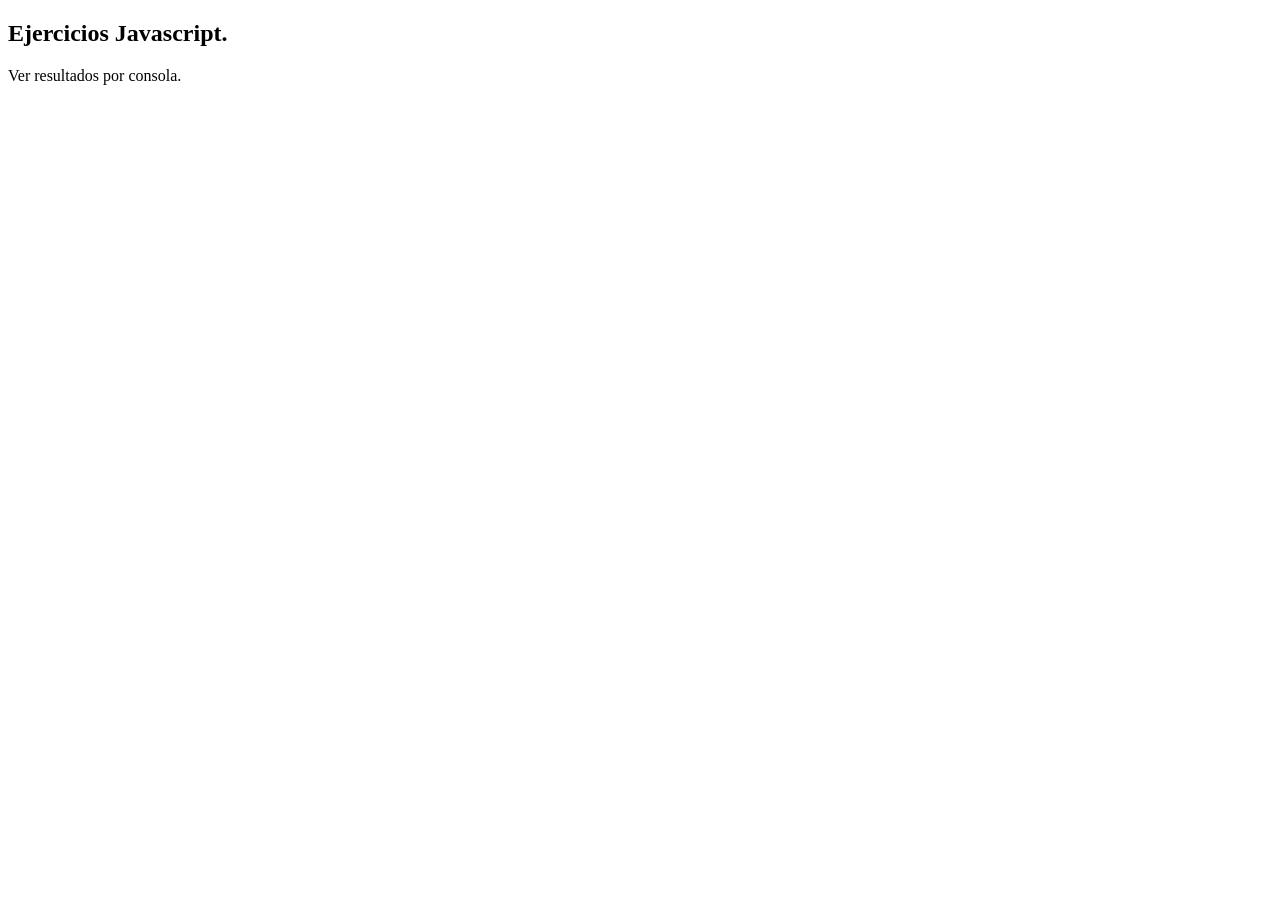
<file: mi_proyecto/etapa1/index.html>
<!DOCTYPE html>
<html lang="es">
<head>
    <meta charset="UTF-8">
    <meta name="viewport" content="width=device-width, initial-scale=1.0">
    <title>Unidad 5A - Etapa 2</title>
</head>
<body>

    <h2>Ejercicios Javascript. </h2>
    <p>Ver resultados por consola.</p>

    <!-- script JavaScript -->
    <script src="js/ejercicio2.js"></script>
</body>
</html>
</file>
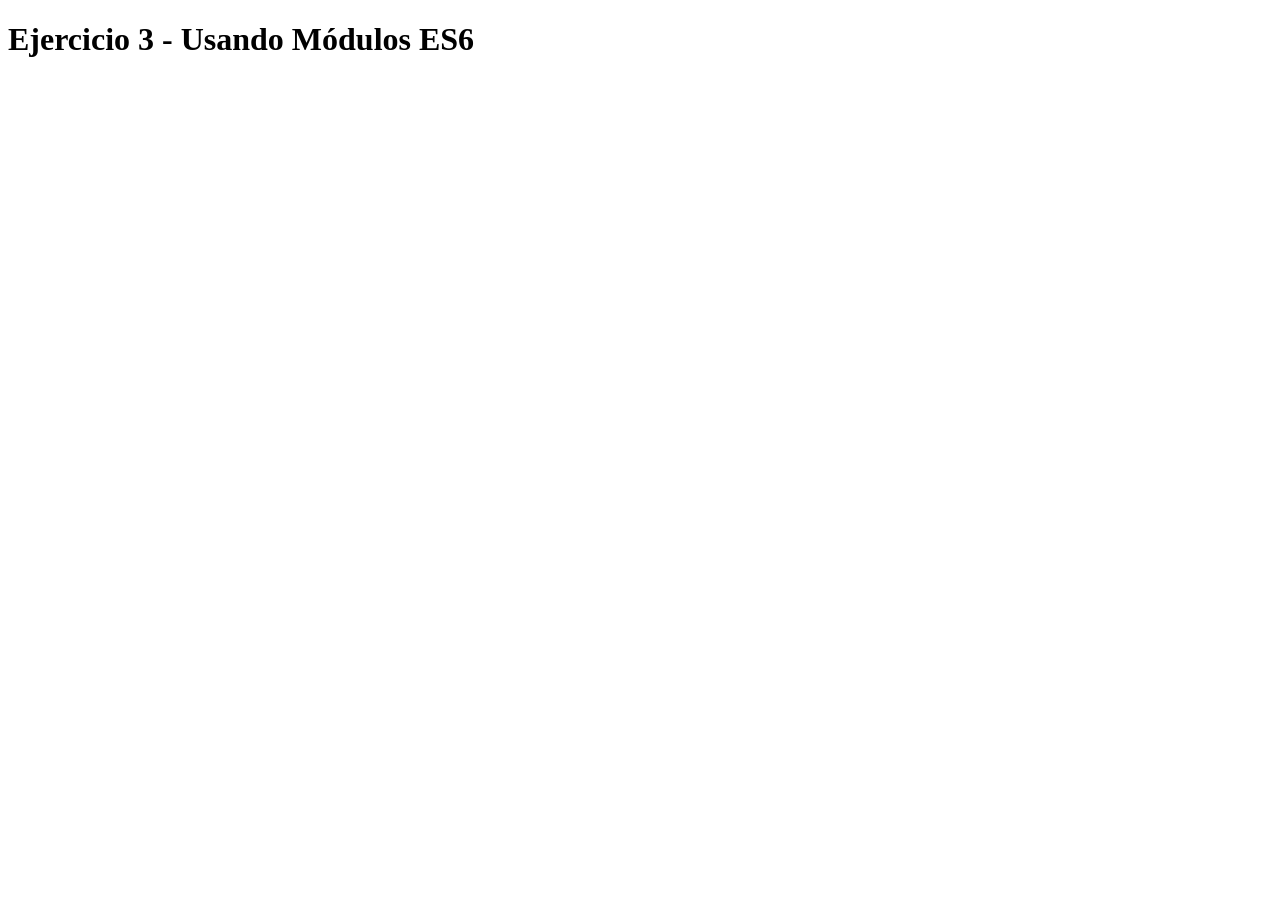
<file: unidad5-parte1/ejercicio3.html>
<!DOCTYPE html>
<html lang="es">
<head>
    <meta charset="UTF-8">
    <meta name="viewport" content="width=device-width, initial-scale=1.0">
    <title>Ejercicio 3</title>
</head>
<body>

    <h1>Ejercicio 3 - Usando Módulos ES6</h1>

    <script type="module" src="js/app-3.js"></script>
    
</body>
</html>
</file>
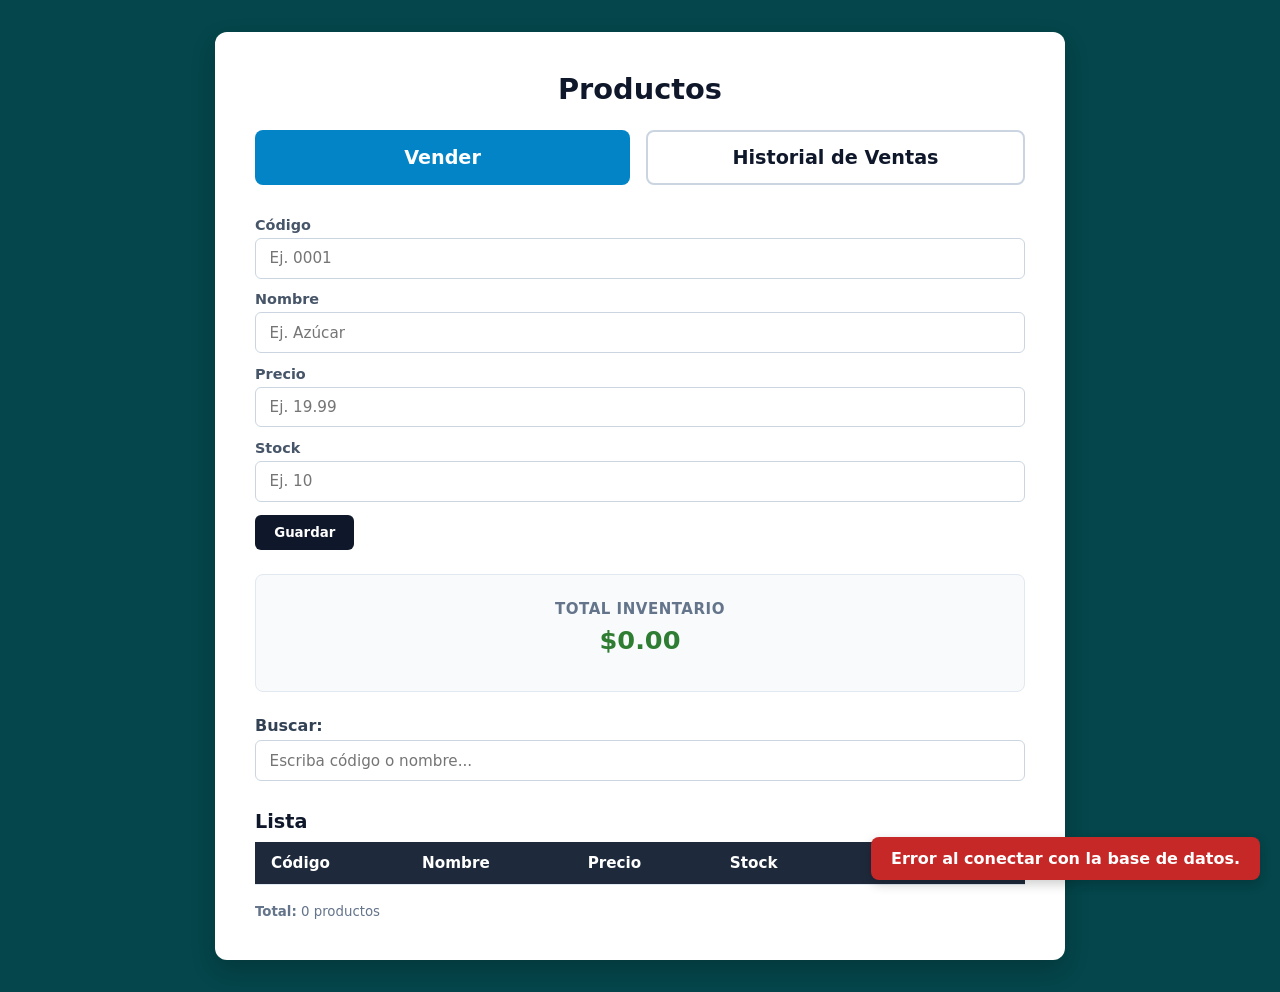
<file: Proyecto-Comercio/nivel3/inicio3.html>
<!DOCTYPE html>
<html lang="es">
<head>
    <meta charset="UTF-8">
    <meta name="viewport" content="width=device-width, initial-scale=1.0">
    <title>Ejercicio Nivel 3</title>
    
    <link rel="stylesheet" href="css/estilo.css">
</head>
<body>

<main class="container">
    <article class="tarjeta-principal-contenido">
        <header class="header-principal">
            <h2 class="titulo-principal">Productos</h2>
        </header>

        <div class="contenedor-btn-venta">
            <button type="button" id="btnAbrirVenta" class="btn-guardar-principal" onclick="abrirModalVenta()">Vender</button>
            <button type="button" id="btnVerVentas" class="btn-secundario-outline" onclick="toggleSeccionVentas()">Historial de Ventas</button>
        </div>

        <div id="seccionHistorialVentas" style="display: none; margin-bottom: 2rem;">
            <h4>Historial de Ventas</h4>
            <div class="overflow-auto">
                <table class="tabla-productos">
                    <thead>
                        <tr>
                            <th>ID Venta</th>
                            <th>Producto</th>
                            <th>Cant. Vendida</th>
                            <th>Total Cobrado</th>
                            <th>Fecha</th>
                        </tr>
                    </thead>
                    <tbody id="tablaVentas">
                    </tbody>
                </table>
            </div>
        </div>

        <form id="formularioCrear">
            <label for="codigo">Código
                <input type="text" id="codigo" placeholder="Ej. 0001" required>
            </label>

            <label for="nombre">Nombre
                <input type="text" id="nombre" placeholder="Ej. Azúcar" required>
            </label>

            <label for="precio">Precio
                <input type="number" step="0.01" id="precio" placeholder="Ej. 19.99" required>
            </label>

            <label for="stock">Stock
                <input type="number" id="stock" placeholder="Ej. 10" required>
            </label>

            <button type="submit" id="btnGuardar" class="btn-guardar-principal">Guardar</button>
        </form>

        <div class="contenedor-inventario-wrapper">
            <article class="tarjeta-inventario">
                <small>Total Inventario</small>
                <h3 id="spanTotalInventario">$0.00</h3>
            </article>
        </div>

        <div class="buscador-wrapper">
            <label for="inputBuscador">
                <strong>Buscar:</strong>
                <input type="search" id="inputBuscador" placeholder="Escriba código o nombre...">
            </label>
        </div>

        <h3 class="titulo-lista">Lista</h3>
        <div class="overflow-auto">
            <table class="tabla-productos">
                <thead>
                    <tr>
                        <th>Código</th>
                        <th>Nombre</th>
                        <th>Precio</th>
                        <th>Stock</th>
                        <th class="col-acciones">Acciones</th>
                    </tr>
                </thead>
                <tbody id="tablaProductos">
                </tbody>
            </table>
        </div>

        <footer>
            <small id="totalProductos"><strong>Total:</strong> 0 productos</small>
        </footer>
    </article>
</main>

<dialog id="modalEditar">
    <article class="modal-articulo">
        <header class="modal-header">
            <h3>Editar</h3>
            <button type="button" class="btn-cerrar-modal" onclick="cerrarModal()">✕</button>
        </header>

        <form id="formularioEditar">
            <input type="hidden" id="editId">

            <label for="editCodigo">Código
                <input type="text" id="editCodigo" required>
            </label>

            <label for="editNombre">Nombre
                <input type="text" id="editNombre" required>
            </label>

            <label for="editPrecio">Precio
                <input type="number" step="0.01" id="editPrecio" required>
            </label>

            <label for="editStock">Stock
                <input type="number" id="editStock" required>
            </label>

            <footer>
                <button type="button" class="btn-secundario-outline" onclick="cerrarModal()">Cancelar</button>
                <button type="submit" id="btnActualizar">Guardar</button>
            </footer>
        </form>
    </article>
</dialog>

<dialog id="modalVenta">
    <article class="modal-articulo">
        <header class="modal-header">
            <h3>Registrar Venta</h3>
            <button type="button" class="btn-cerrar-modal" onclick="cerrarModalVenta()">✕</button>
        </header>

        <form id="formularioVenta">
            <label for="selectProductoVenta">Seleccionar Producto
                <select id="selectProductoVenta" required style="width: 100%; padding: 0.65rem 0.85rem; margin-top: 0.3rem; border: 1px solid #cbd5e1; border-radius: 6px; font-size: 0.95rem;">
                </select>
            </label>

            <label for="cantidadVenta">Cantidad a vender
                <input type="number" id="cantidadVenta" min="1" value="1" required>
            </label>

            <div style="margin-top: 1rem; background: #f8fafc; padding: 0.8rem; border-radius: 6px; border: 1px solid #e2e8f0;">
                <small>Subtotal: <strong id="lblSubtotalVenta" style="color: #2e7d32; font-size: 1.1rem;">$0.00</strong></small>
            </div>

            <footer style="margin-top: 1.5rem;">
                <button type="button" class="btn-secundario-outline" onclick="cerrarModalVenta()">Cancelar</button>
                <button type="submit" id="btnConfirmarVenta" style="background-color: #16a34a; color: white;">Vender</button>
            </footer>
        </form>
    </article>
</dialog>

<div id="toastContainer"></div>

<script src="js/ejercicio3.js"></script>
</body>
</html>
</file>
<file: Proyecto-Comercio/nivel3/css/estilo.css>
* {
    box-sizing: border-box;
    margin: 0;
    padding: 0;
    font-family: system-ui, -apple-system, "Segoe UI", Roboto, sans-serif;
}

body {
    background-color: #04464b; /* Manteniendo tu tono de fondo habitual */
    color: #334155;
    padding: 2rem 1rem;
    min-height: 100vh;
    display: flex;
    justify-content: center;
}

main.container {
    background-color: #ffffff;
    width: 100%;
    max-width: 850px;
    padding: 2.5rem;
    border-radius: 12px;
    box-shadow: 0 10px 25px rgba(0, 0, 0, 0.2);
}

.titulo-principal {
    text-align: center;
    color: #0f172a;
    font-size: 1.8rem;
    margin-bottom: 1.5rem;
}

hr {
    border: none;
    border-top: 1px solid #e2e8f0;
    margin: 2rem 0;
}

form label {
    display: block;
    font-weight: 600;
    font-size: 0.9rem;
    color: #475569;
    margin-bottom: 0.8rem;
}

input[type="text"],
input[type="number"],
input[type="search"] {
    width: 100%;
    padding: 0.65rem 0.85rem;
    margin-top: 0.3rem;
    border: 1px solid #cbd5e1;
    border-radius: 6px;
    font-size: 0.95rem;
    transition: border-color 0.2s, box-shadow 0.2s;
    outline: none;
}

input:focus {
    border-color: #2563eb;
    box-shadow: 0 0 0 3px rgba(37, 99, 235, 0.15);
}

button[type="submit"],
button.btn-accion {
    background-color: #0f172a;
    color: #ffffff;
    border: none;
    padding: 0.65rem 1.2rem;
    border-radius: 6px;
    font-weight: 600;
    cursor: pointer;
    transition: background-color 0.2s ease;
}

button[type="submit"]:hover {
    background-color: #1e293b;
}

.tarjeta-inventario {
    background-color: #f8fafc;
    border: 1px solid #e2e8f0;
    padding: 1.5rem;
    border-radius: 8px;
    text-align: center;
    margin-top: 1.5rem;
    margin-bottom: 1.5rem;
}

.tarjeta-inventario small {
    color: #64748b;
    font-size: 0.94rem;
    font-weight: bold;
    text-transform: uppercase;
    letter-spacing: 0.5px;
}

.tarjeta-inventario h3 {
    margin-top: 0.4rem;
    color: #2e7d32;
    font-size: 1.5rem;
}

.overflow-auto {
    overflow-x: auto;
    margin-top: 0.1rem;
}

table.tabla-productos {
    width: 100%;
    border-collapse: collapse;
    margin-top: 0.5rem;
    font-size: 0.95rem;
}

table.tabla-productos th, 
table.tabla-productos td {
    padding: 0.75rem 1rem;
    text-align: left;
    border-bottom: 1px solid #e2e8f0;
}

table.tabla-productos thead th {
    background-color: #1e293b;
    color: #ffffff;
    font-weight: 600;
}

table.tabla-productos tbody tr:hover {
    background-color: #f1f5f9;
}

.col-acciones {
    text-align: center !important;
    white-space: nowrap;
}

.btn-accion {
    padding: 0.35rem 0.65rem;
    font-size: 0.8rem;
    margin-right: 0.3rem;
    border-radius: 4px;
}

.btn-accion.outline {
    background-color: transparent;
    color: #c62828;
    border: 1px solid #c62828;
}

.btn-accion.outline:hover {
    background-color: #c62828;
    color: #ffffff;
}

footer {
    margin-top: 1rem;
    color: #64748b;
}

dialog {
    border: none;
    border-radius: 12px;
    padding: 0;
    max-width: 500px;
    width: 90%;
    box-shadow: 0 20px 25px -5px rgba(0, 0, 0, 0.3);
    margin:auto;
}

dialog::backdrop {
    background-color: rgba(0, 0, 0, 0.6);
    backdrop-filter: blur(2px);
}

dialog article {
    padding: 2rem;
    background-color: #ffffff;
    border-radius: 12px;
}

dialog header {
    display: flex;
    justify-content: space-between;
    align-items: center;
    margin-bottom: 1.2rem;
    position: relative;
}

dialog header h3 {
    margin: 0 auto;
    color: #0f172a;
    font-size: 1.3rem;
}

dialog .btn-cerrar-modal {
    position: absolute;
    right: 0;
    background: transparent;
    border: none;
    font-size: 1.2rem;
    cursor: pointer;
    color: #64748b;
}

dialog footer {
    display: flex;
    justify-content: flex-end;
    gap: 0.5rem;
    margin-top: 1.5rem;
}

button.secondary.outline {
    background-color: transparent;
    color: #64748b;
    border: 1px solid #cbd5e1;
}

button.secondary.outline:hover {
    background-color: #f1f5f9;
}

#toastContainer {
    position: fixed;
    bottom: 20px;
    right: 20px;
    z-index: 9999;
    display: flex;
    flex-direction: column;
    gap: 10px;
}

.toast-notificacion {
    padding: 12px 20px;
    border-radius: 8px;
    color: #ffffff;
    font-weight: 600;
    box-shadow: 0 4px 12px rgba(0,0,0,0.2);
    transition: opacity 0.3s ease, transform 0.3s ease;
    opacity: 0;
    transform: translateY(20px);
    min-width: 250px;
}

.toast-notificacion.exito {
    background-color: #2e7d32;
}

.toast-notificacion.error {
    background-color: #c62828;
}

.toast-notificacion.visible {
    opacity: 1;
    transform: translateY(0);
}

h3{
    margin-top: 2.5rem;
    margin-bottom: 0.8rem;
    color: #0f172a;
    font-size: 1.3rem;
}

.tarjeta-inventario h3{
    margin-top: 0.4rem;
    color: #2e7d32;
    font-size: 1.6rem;
}

h3.titulo-lista {
    margin-top: 1.8rem !important;
    margin-bottom: 0rem !important;
    color: #0f172a;
    font-size: 1.2rem;
}

.contenedor-btn-venta {
    display: flex !important;
    flex-direction: row !important;
    gap: 1rem !important;
    margin-bottom: 2rem !important;
    width: 100% !important;
}

.contenedor-btn-venta button {
    flex: 1 !important;
    min-height: 55px !important;
    padding: 12px 20px !important;
    font-size: 1.2rem !important;
    font-weight: 700 !important;
    border-radius: 8px !important;
    cursor: pointer !important;
    display: flex !important;
    align-items: center !important;
    justify-content: center !important;
    gap: 8px !important;
    box-sizing: border-box !important;
}

#btnAbrirVenta {
    background-color: #0284c7 !important;
    color: #ffffff !important;
    border: none !important;
}

#btnAbrirVenta:hover {
    background-color: #0369a1 !important;
}

#btnVerVentas {
    background-color: #ffffff !important;
    color: #0f172a !important;
    border: 2px solid #cbd5e1 !important;
}

#btnVerVentas:hover {
    background-color: #f8fafc !important;
    border-color: #94a3b8 !important;
}
</file>
